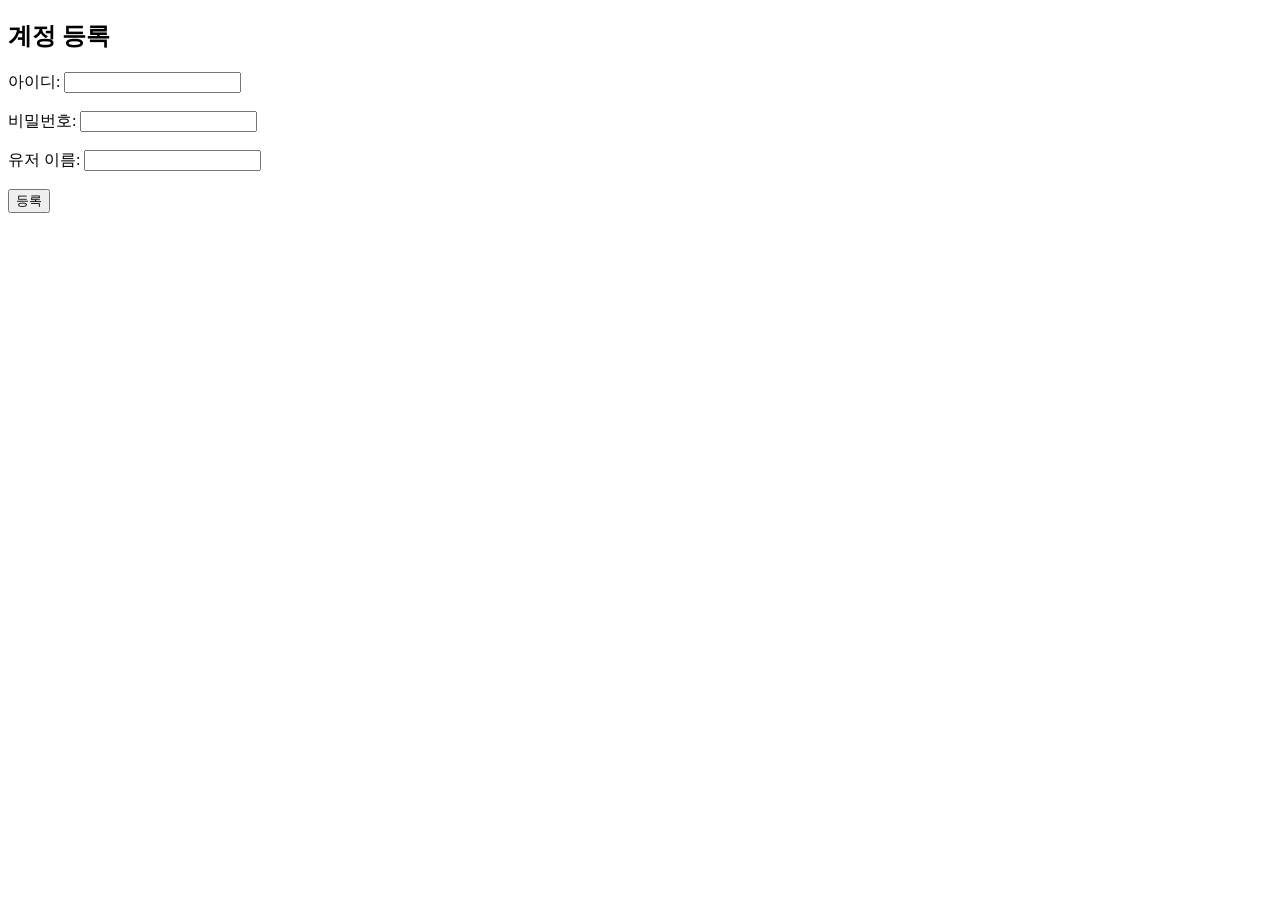
<file: src/main/resources/templates/account.html>
<!DOCTYPE html>
<html lang="ko">
<head>
    <meta charset="UTF-8">
    <title>계정 등록</title>
</head>
<body>
<h2>계정 등록</h2>
<form action="/account" method="POST">
    <label for="username">아이디:</label>
    <input type="text" id="username" name="username" required><br><br>

    <label for="password">비밀번호:</label>
    <input type="password" id="password" name="password" required><br><br>

    <label for="displayName">유저 이름:</label>
    <input type="text" id="displayName" name="displayName" required><br><br>

    <button type="submit">등록</button>
</form>
</body>
</html>
</file>
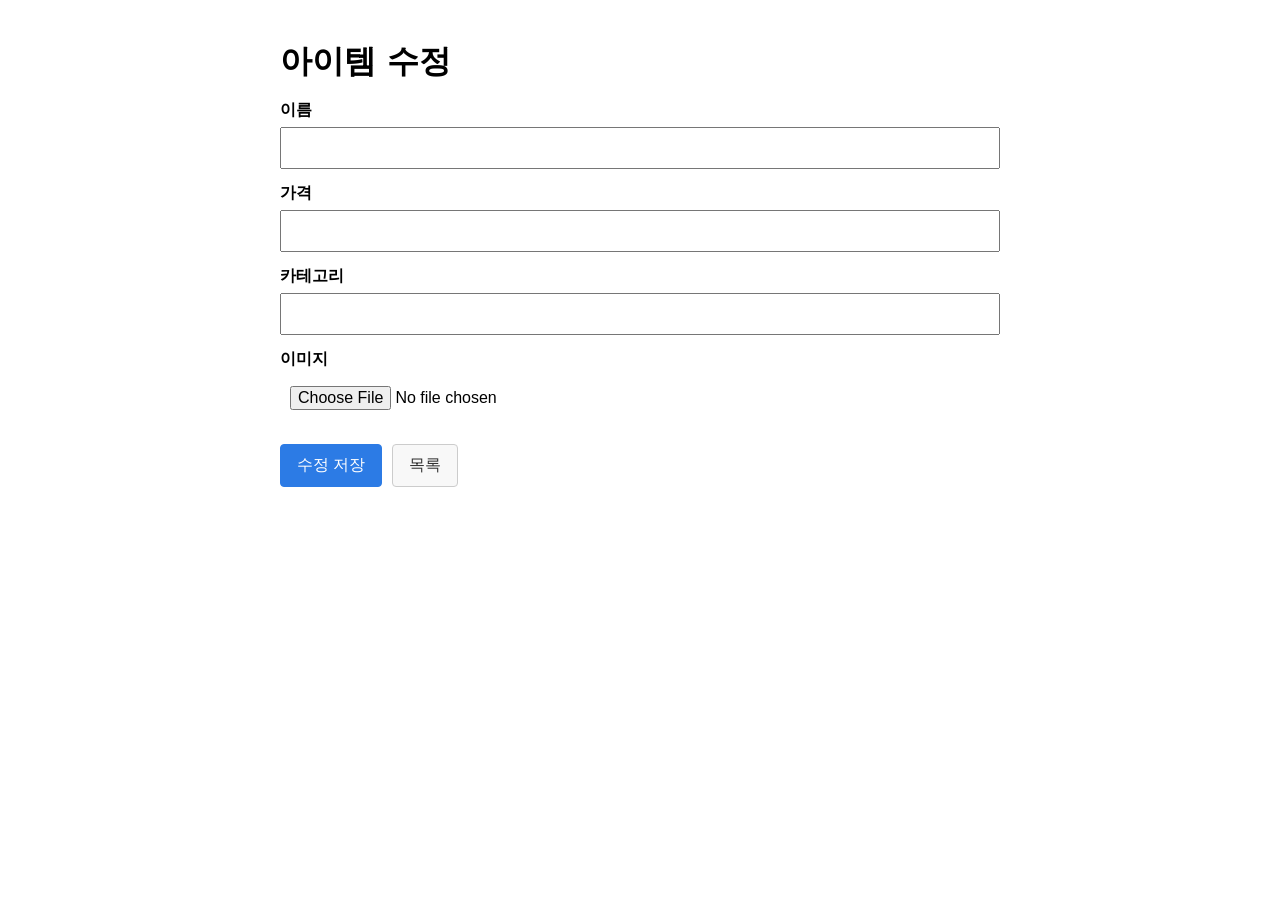
<file: src/main/resources/templates/edit.html>
<!DOCTYPE html>
<html lang="ko" xmlns:th="http://www.thymeleaf.org">
<head>
    <meta charset="UTF-8">
    <title>아이템 수정</title>
    <style>
        body { max-width: 720px; margin: 40px auto; font-family: system-ui, -apple-system, Segoe UI, Roboto, sans-serif; }
        h1 { margin-bottom: 1rem; }
        form { display: grid; gap: 14px; }
        label { font-weight: 600; }
        input, button { padding: 10px; font-size: 16px; }
        .row { display: grid; gap: 6px; }
        .actions { display: flex; gap: 10px; margin-top: 10px; }
        .btn {
            display: inline-block;
            padding: 10px 16px;
            font-size: 16px;
            border: 1px solid #ccc;
            background: #f8f8f8;
            color: #333;
            text-decoration: none;   /* 밑줄 제거 */
            border-radius: 4px;
            cursor: pointer;
            text-align: center;
        }
        .btn:hover {
            background: #e9e9e9;
        }
        .btn.primary {
            background: #2c7be5;
            color: #fff;
            border-color: #2c7be5;
        }
    </style>
</head>
<body>
<h1>아이템 수정</h1>

<!-- model.addAttribute("item", item) 로 넘어온 엔티티를 그대로 사용 -->
<form th:action="@{|/edit/${item.id}|}" th:object="${item}" method="post">
    <!-- PUT 요청 지원 -->
    <input type="hidden" name="_method" value="put" />

    <!-- ID는 hidden -->
    <input type="hidden" th:field="*{id}" />

    <div class="row">
        <label for="name">이름</label>
        <input id="name" type="text" th:field="*{name}" required />
    </div>

    <div class="row">
        <label for="price">가격</label>
        <input id="price" type="number" th:field="*{price}" min="0" />
    </div>

    <div class="row">
        <label for="category">카테고리</label>
        <input id="category" type="text" th:field="*{category}" />
    </div>

    <div class="row">
        <label for="fileInput">이미지</label>
        <input type="file" id="fileInput" onchange="getURL(this)" />
        <input type="hidden" id="img_url" th:field="*{image}" />
    </div>

    <div class="actions">
        <button class="btn primary" type="submit">수정 저장</button>
        <a class="btn" th:href="@{/list}">목록</a>
    </div>
</form>
<script>
    async function getURL(input) {
        const file = input.files?.[0];
        if (!file) return;

        // presigned-url 요청 (파일명은 반드시 인코딩!)
        const res = await fetch('/presigned-url?filename=' + encodeURIComponent(file.name));
        if (!res.ok) {
            alert('presigned URL 요청 실패');
            return;
        }
        const presignedUrl = (await res.text()).trim();

        const putRes = await fetch(presignedUrl, {
            method : 'PUT',
            headers: { 'Content-Type': file.type || 'application/octet-stream' },
            body   : file
        });
        if (!putRes.ok) {
            alert('파일 업로드 실패');
            return;
        }

        const publicUrl = presignedUrl.split('?')[0];

        // hidden input에 저장 (서버로 전송될 값)
        document.getElementById('img_url').value = publicUrl;
    }
</script>
</body>
</html>
</file>
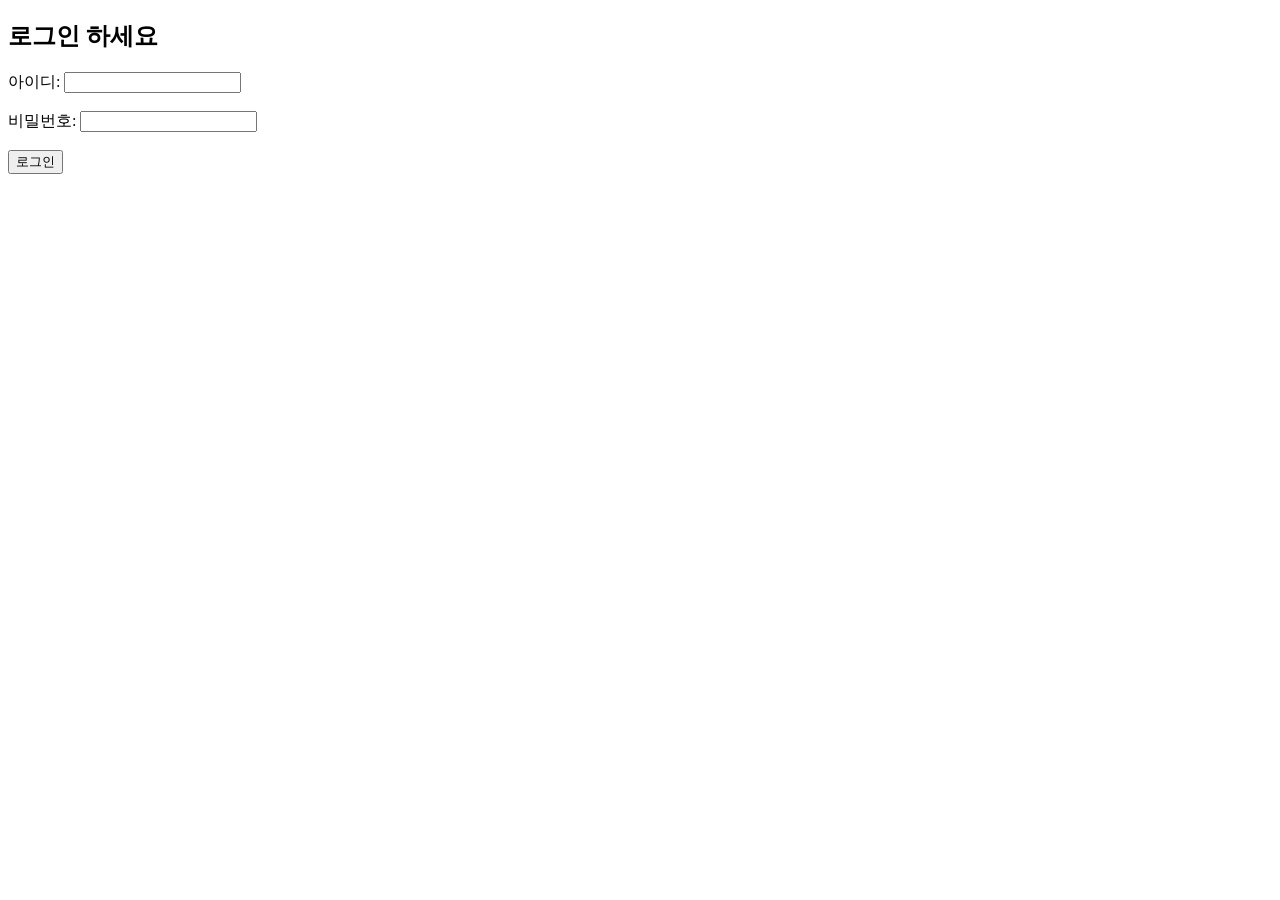
<file: src/main/resources/templates/login.html>
<!DOCTYPE html>
<html lang="ko">
<head>
    <meta charset="UTF-8">
    <title>로그인</title>
</head>
<body>
<h2>로그인 하세요</h2>
<form action="/login" method="POST">
    <label for="username">아이디:</label>
    <input type="text" id="username" name="username" required><br><br>

    <label for="password">비밀번호:</label>
    <input type="password" id="password" name="password" required><br><br>

    <button type="submit">로그인</button>
</form>
</body>
</html>
</file>
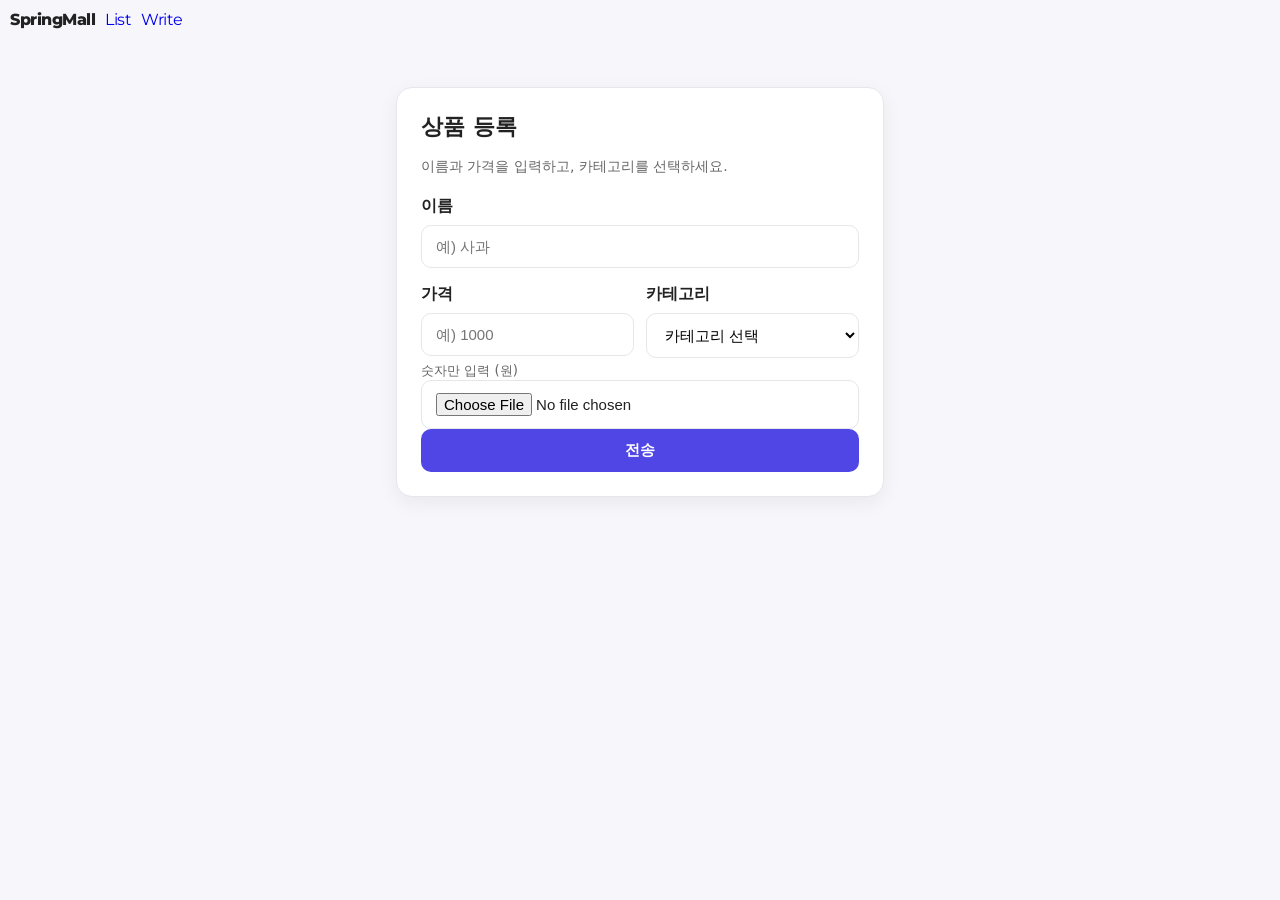
<file: src/main/resources/templates/write.html>
<!DOCTYPE html>
<html lang="ko">
<head>
    <meta charset="UTF-8" />
    <title>상품 등록</title>
    <meta name="viewport" content="width=device-width, initial-scale=1" />
    <style>
        @import url('https://fonts.googleapis.com/css2?family=Montserrat:wght@400;800&display=swap');
        :root { --bg:#f7f7fb; --card:#fff; --text:#222; --muted:#666; --accent:#4f46e5; --border:#e5e7eb; }
        * { box-sizing: border-box; }
        body { margin:0; font-family:system-ui,-apple-system,Segoe UI,Roboto,Apple Color Emoji,Noto Color Emoji,Arial,sans-serif; background:var(--bg); color:var(--text); }
        .container { max-width:520px; margin:48px auto; padding:0 16px; }
        .card { background:var(--card); border:1px solid var(--border); border-radius:16px; padding:24px; box-shadow:0 6px 20px rgba(0,0,0,.06); }
        h1 { margin:0 0 16px; font-size:22px; }
        p.desc { margin:0 0 20px; color:var(--muted); font-size:14px; }
        .field { margin-bottom:16px; }
        label { display:block; margin-bottom:8px; font-weight:600; }
        input, select, button {
            width:100%; padding:12px 14px; border:1px solid var(--border); border-radius:10px; font-size:15px; background:#fff;
        }
        input:focus, select:focus { outline:none; border-color:var(--accent); box-shadow:0 0 0 3px rgba(79,70,229,.15); }
        .row { display:flex; gap:12px; }
        .row .field { flex:1; margin:0; }
        button { background:var(--accent); color:#fff; font-weight:600; cursor:pointer; border:none; transition:.15s transform ease; }
        button:hover { transform:translateY(-1px); }
        small.hint { color:var(--muted); display:block; margin-top:6px; }
        .nav {
            display: flex;
            padding: 10px;
            align-items: center;
            font-family: 'Montserrat', serif;
        }
        .nav a {
            margin-right: 10px;
            text-decoration : none;
            font-weight : 400;
            letter-spacing : -0.5px;
        }
        .nav .logo {
            font-weight : 800;
        }
    </style>
</head>
<body>

<div class="nav">
    <a class="logo">SpringMall</a>
    <a href="/list/page/1">List</a>
    <a href="/register">Write</a>
</div>

<div class="container">
    <form class="card" action="/add" method="post">
        <h1>상품 등록</h1>
        <p class="desc">이름과 가격을 입력하고, 카테고리를 선택하세요.</p>

        <div class="field">
            <label for="name">이름</label>
            <input id="name" name="name" type="text" placeholder="예) 사과" required maxlength="100" />
        </div>

        <div class="row">
            <div class="field">
                <label for="price">가격</label>
                <input id="price" name="price" type="number" inputmode="numeric" placeholder="예) 1000" required min="0" step="1" />
                <small class="hint">숫자만 입력 (원)</small>
            </div>

            <div class="field">
                <label for="category">카테고리</label>
                <select id="category" name="category" required>
                    <option value="" disabled selected>카테고리 선택</option>
                    <option value="FRUIT">과일</option>
                    <option value="VEGETABLE">채소</option>
                    <option value="BEVERAGE">음료</option>
                    <option value="PROCESSED">가공식품</option>
                    <option value="DAILY">생활용품</option>
                </select>
            </div>
        </div>

        <input type="file" onchange="getURL(this)"/>
        <input type="hidden" name="image" id="img_url">

        <script>
            async function getURL(e) {
                let name = encodeURIComponent(e.files[0].name)
                let result = await fetch('presigned-url?filename=' + e.files[0].name)
                result = await result.text()

                let img_url = await fetch(result, {
                    method : 'PUT',
                    body  : e.files[0]
                })

                document.getElementById("img_url").value = img_url.url.split("?")[0]

                if (img_url.ok) {
                    console.log(img_url.url.split("?")[0]);
                }

            }
        </script>

        <button type="submit">전송</button>
    </form>
</div>
</body>
</html>
</file>
